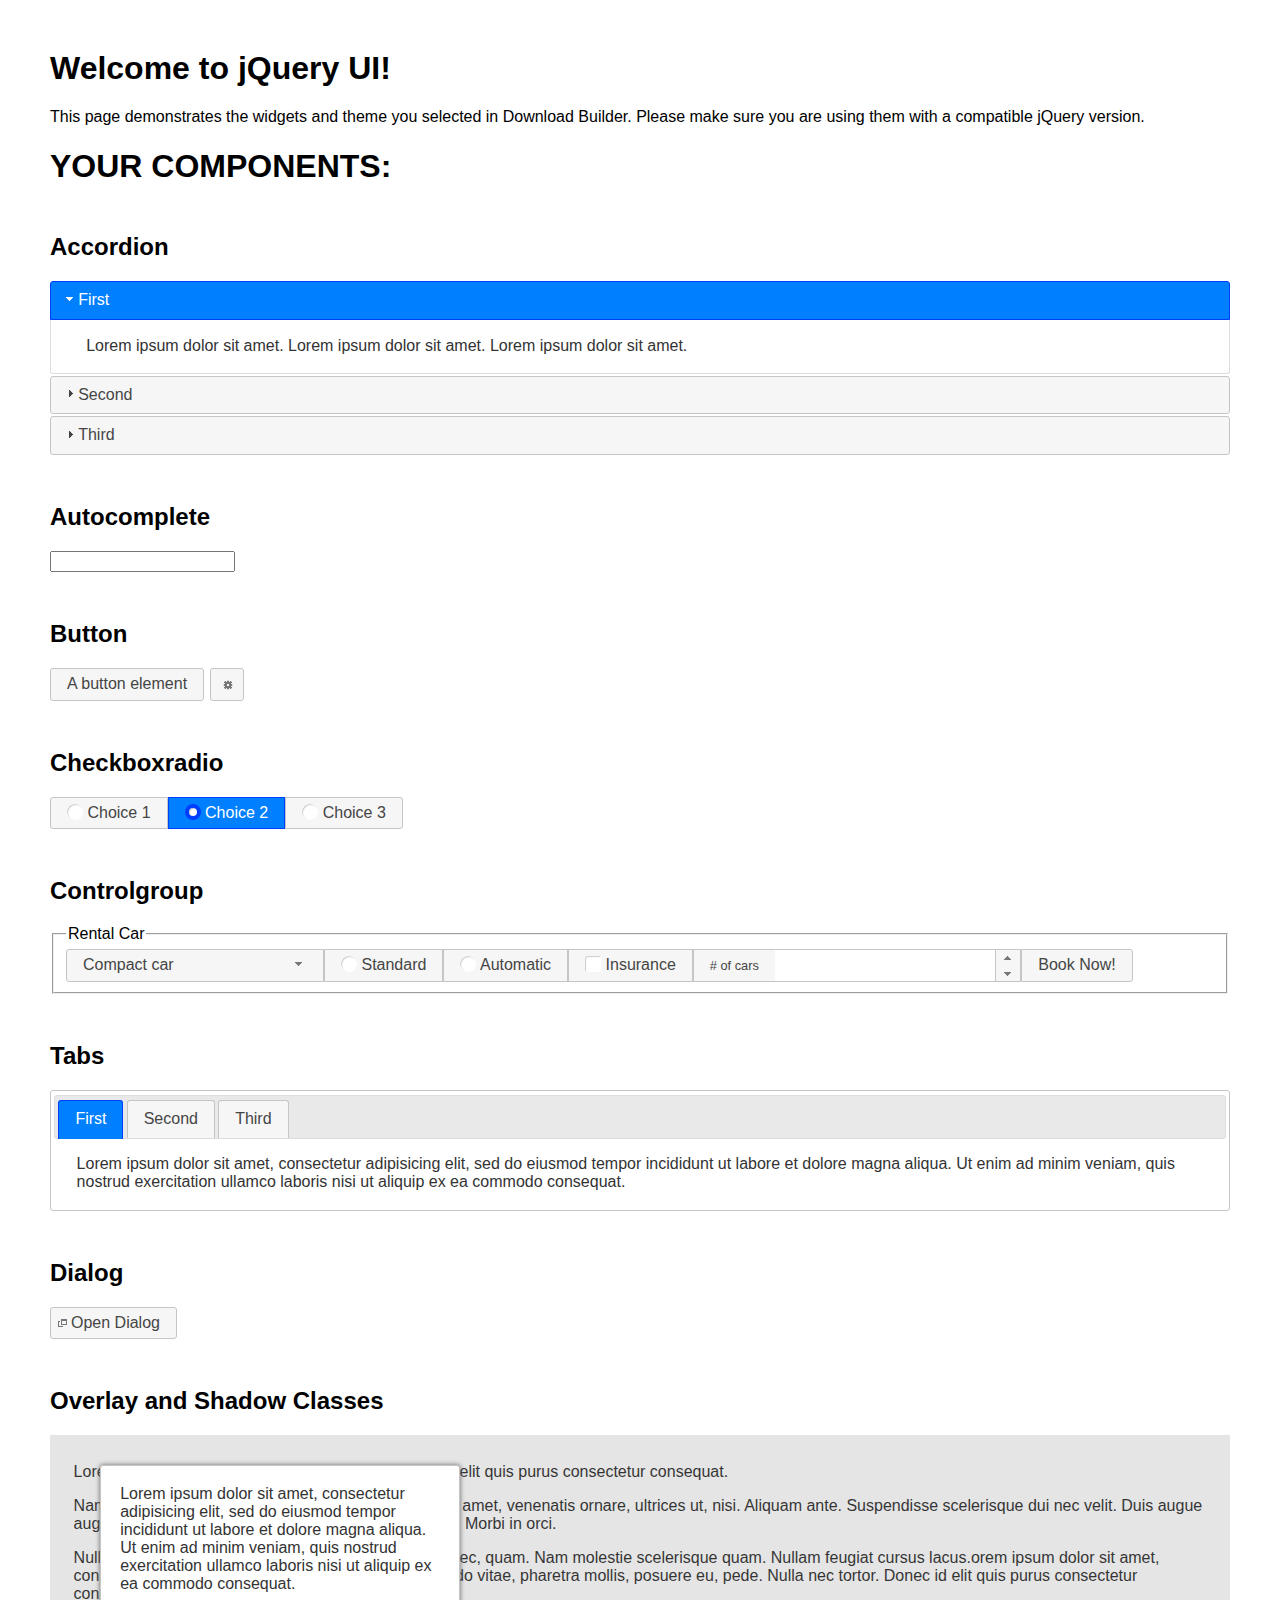
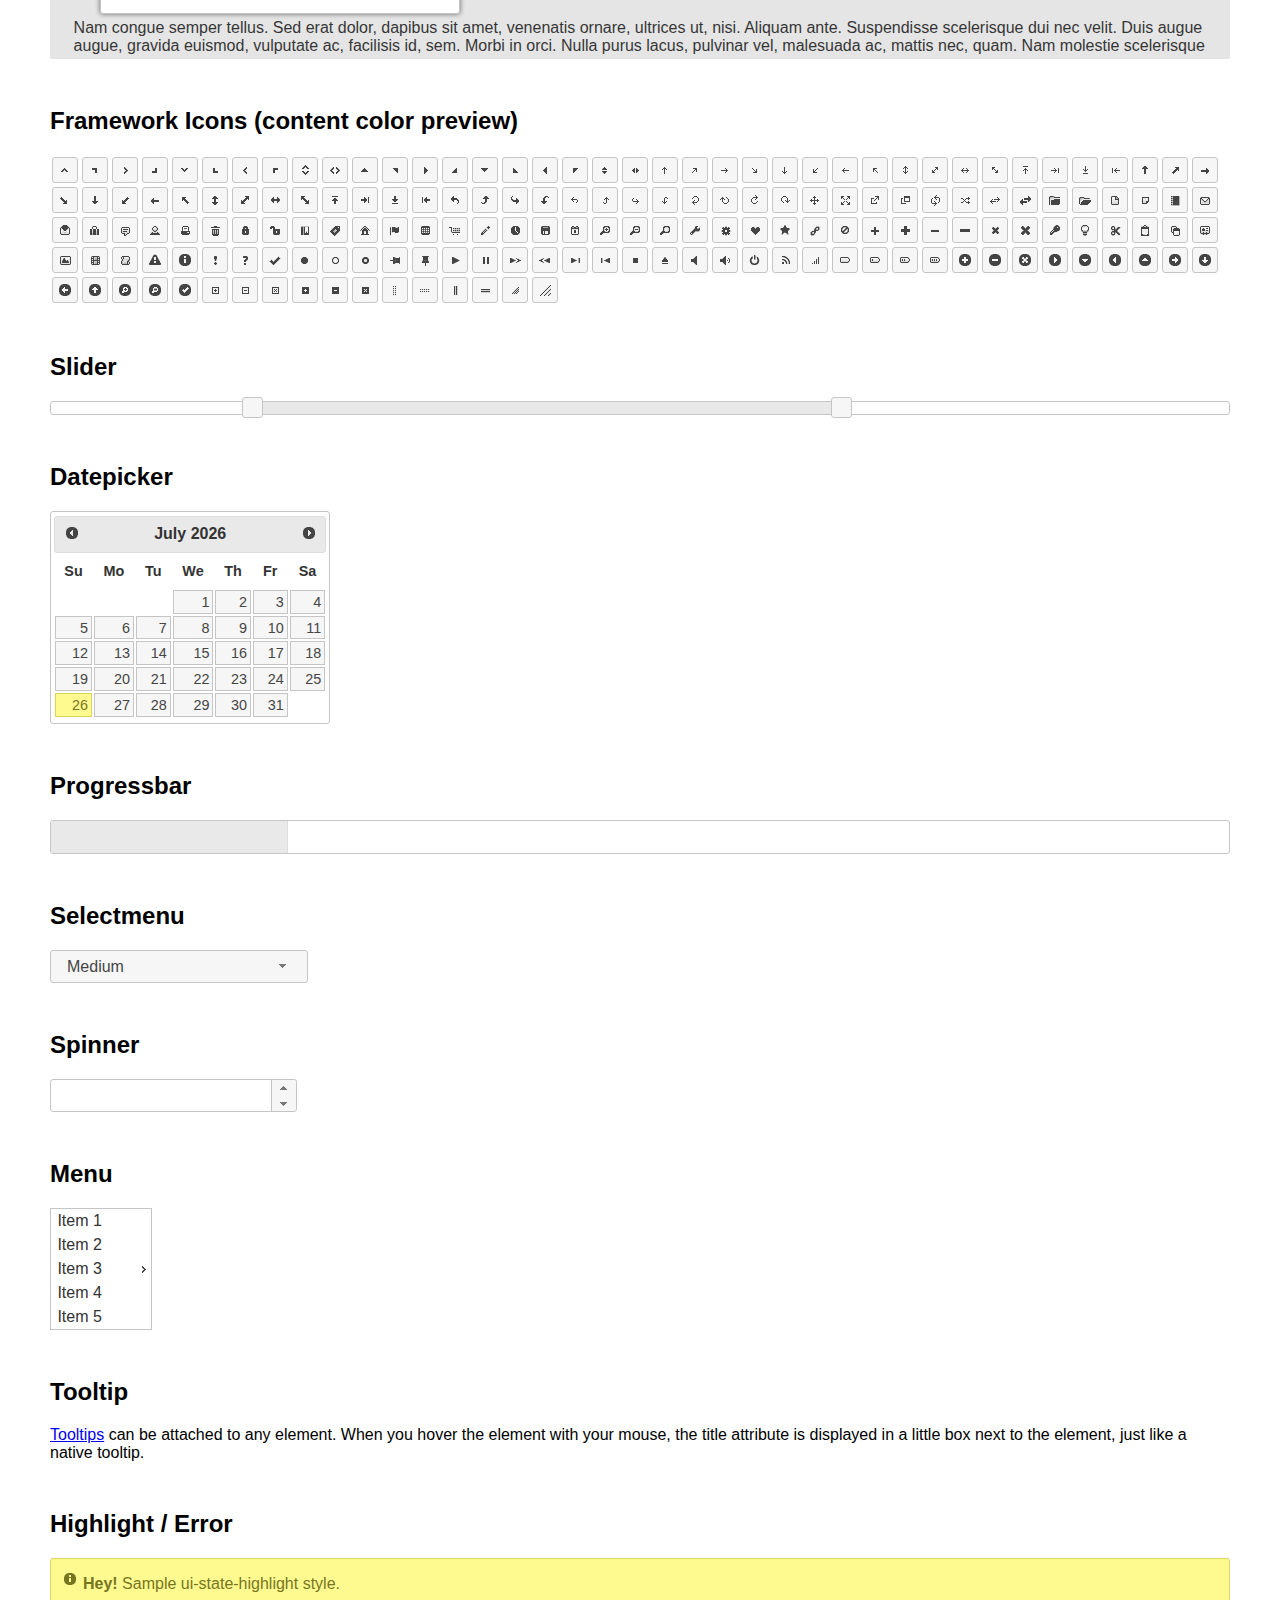
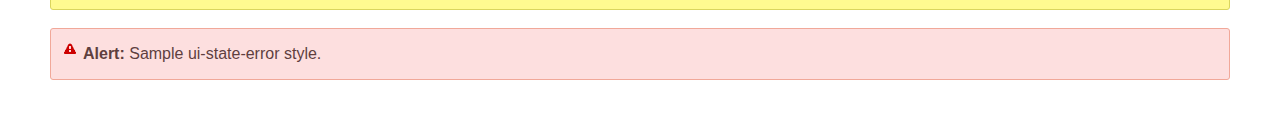
<file: js/jquery/jquery-ui/index.html>
<!doctype html>
<html lang="us">
<head>
	<meta charset="utf-8">
	<title>jQuery UI Example Page</title>
	<link href="jquery-ui.css" rel="stylesheet">
	<style>
	body{
		font-family: "Trebuchet MS", sans-serif;
		margin: 50px;
	}
	.demoHeaders {
		margin-top: 2em;
	}
	#dialog-link {
		padding: .4em 1em .4em 20px;
		text-decoration: none;
		position: relative;
	}
	#dialog-link span.ui-icon {
		margin: 0 5px 0 0;
		position: absolute;
		left: .2em;
		top: 50%;
		margin-top: -8px;
	}
	#icons {
		margin: 0;
		padding: 0;
	}
	#icons li {
		margin: 2px;
		position: relative;
		padding: 4px 0;
		cursor: pointer;
		float: left;
		list-style: none;
	}
	#icons span.ui-icon {
		float: left;
		margin: 0 4px;
	}
	.fakewindowcontain .ui-widget-overlay {
		position: absolute;
	}
	select {
		width: 200px;
	}
	</style>
</head>
<body>

<h1>Welcome to jQuery UI!</h1>

<div class="ui-widget">
	<p>This page demonstrates the widgets and theme you selected in Download Builder. Please make sure you are using them with a compatible jQuery version.</p>
</div>

<h1>YOUR COMPONENTS:</h1>


<!-- Accordion -->
<h2 class="demoHeaders">Accordion</h2>
<div id="accordion">
	<h3>First</h3>
	<div>Lorem ipsum dolor sit amet. Lorem ipsum dolor sit amet. Lorem ipsum dolor sit amet.</div>
	<h3>Second</h3>
	<div>Phasellus mattis tincidunt nibh.</div>
	<h3>Third</h3>
	<div>Nam dui erat, auctor a, dignissim quis.</div>
</div>



<!-- Autocomplete -->
<h2 class="demoHeaders">Autocomplete</h2>
<div>
	<input id="autocomplete" title="type &quot;a&quot;">
</div>



<!-- Button -->
<h2 class="demoHeaders">Button</h2>
<button id="button">A button element</button>
<button id="button-icon">An icon-only button</button>



<!-- Checkboxradio -->
<h2 class="demoHeaders">Checkboxradio</h2>
<form style="margin-top: 1em;">
	<div id="radioset">
		<input type="radio" id="radio1" name="radio"><label for="radio1">Choice 1</label>
		<input type="radio" id="radio2" name="radio" checked="checked"><label for="radio2">Choice 2</label>
		<input type="radio" id="radio3" name="radio"><label for="radio3">Choice 3</label>
	</div>
</form>



<!-- Controlgroup -->
<h2 class="demoHeaders">Controlgroup</h2>
<fieldset>
	<legend>Rental Car</legend>
	<div id="controlgroup">
		<select id="car-type">
			<option>Compact car</option>
			<option>Midsize car</option>
			<option>Full size car</option>
			<option>SUV</option>
			<option>Luxury</option>
			<option>Truck</option>
			<option>Van</option>
		</select>
		<label for="transmission-standard">Standard</label>
		<input type="radio" name="transmission" id="transmission-standard">
		<label for="transmission-automatic">Automatic</label>
		<input type="radio" name="transmission" id="transmission-automatic">
		<label for="insurance">Insurance</label>
		<input type="checkbox" name="insurance" id="insurance">
		<label for="horizontal-spinner" class="ui-controlgroup-label"># of cars</label>
		<input id="horizontal-spinner" class="ui-spinner-input">
		<button>Book Now!</button>
	</div>
</fieldset>



<!-- Tabs -->
<h2 class="demoHeaders">Tabs</h2>
<div id="tabs">
	<ul>
		<li><a href="#tabs-1">First</a></li>
		<li><a href="#tabs-2">Second</a></li>
		<li><a href="#tabs-3">Third</a></li>
	</ul>
	<div id="tabs-1">Lorem ipsum dolor sit amet, consectetur adipisicing elit, sed do eiusmod tempor incididunt ut labore et dolore magna aliqua. Ut enim ad minim veniam, quis nostrud exercitation ullamco laboris nisi ut aliquip ex ea commodo consequat.</div>
	<div id="tabs-2">Phasellus mattis tincidunt nibh. Cras orci urna, blandit id, pretium vel, aliquet ornare, felis. Maecenas scelerisque sem non nisl. Fusce sed lorem in enim dictum bibendum.</div>
	<div id="tabs-3">Nam dui erat, auctor a, dignissim quis, sollicitudin eu, felis. Pellentesque nisi urna, interdum eget, sagittis et, consequat vestibulum, lacus. Mauris porttitor ullamcorper augue.</div>
</div>



<h2 class="demoHeaders">Dialog</h2>
<p>
	<button id="dialog-link" class="ui-button ui-corner-all ui-widget">
		<span class="ui-icon ui-icon-newwin"></span>Open Dialog
	</button>
</p>

<h2 class="demoHeaders">Overlay and Shadow Classes</h2>
<div style="position: relative; width: 96%; height: 200px; padding:1% 2%; overflow:hidden;" class="fakewindowcontain">
	<p>Lorem ipsum dolor sit amet,  Nulla nec tortor. Donec id elit quis purus consectetur consequat. </p><p>Nam congue semper tellus. Sed erat dolor, dapibus sit amet, venenatis ornare, ultrices ut, nisi. Aliquam ante. Suspendisse scelerisque dui nec velit. Duis augue augue, gravida euismod, vulputate ac, facilisis id, sem. Morbi in orci. </p><p>Nulla purus lacus, pulvinar vel, malesuada ac, mattis nec, quam. Nam molestie scelerisque quam. Nullam feugiat cursus lacus.orem ipsum dolor sit amet, consectetur adipiscing elit. Donec libero risus, commodo vitae, pharetra mollis, posuere eu, pede. Nulla nec tortor. Donec id elit quis purus consectetur consequat. </p><p>Nam congue semper tellus. Sed erat dolor, dapibus sit amet, venenatis ornare, ultrices ut, nisi. Aliquam ante. Suspendisse scelerisque dui nec velit. Duis augue augue, gravida euismod, vulputate ac, facilisis id, sem. Morbi in orci. Nulla purus lacus, pulvinar vel, malesuada ac, mattis nec, quam. Nam molestie scelerisque quam. </p><p>Nullam feugiat cursus lacus.orem ipsum dolor sit amet, consectetur adipiscing elit. Donec libero risus, commodo vitae, pharetra mollis, posuere eu, pede. Nulla nec tortor. Donec id elit quis purus consectetur consequat. Nam congue semper tellus. Sed erat dolor, dapibus sit amet, venenatis ornare, ultrices ut, nisi. Aliquam ante. </p><p>Suspendisse scelerisque dui nec velit. Duis augue augue, gravida euismod, vulputate ac, facilisis id, sem. Morbi in orci. Nulla purus lacus, pulvinar vel, malesuada ac, mattis nec, quam. Nam molestie scelerisque quam. Nullam feugiat cursus lacus.orem ipsum dolor sit amet, consectetur adipiscing elit. Donec libero risus, commodo vitae, pharetra mollis, posuere eu, pede. Nulla nec tortor. Donec id elit quis purus consectetur consequat. Nam congue semper tellus. Sed erat dolor, dapibus sit amet, venenatis ornare, ultrices ut, nisi. </p>

	<!-- ui-dialog -->
	<div class="ui-widget-overlay ui-front"></div>
	<div style="position: absolute; width: 320px; left: 50px; top: 30px; padding: 1.2em" class="ui-widget ui-front ui-widget-content ui-corner-all ui-widget-shadow">
		Lorem ipsum dolor sit amet, consectetur adipisicing elit, sed do eiusmod tempor incididunt ut labore et dolore magna aliqua. Ut enim ad minim veniam, quis nostrud exercitation ullamco laboris nisi ut aliquip ex ea commodo consequat.
	</div>

</div>

<!-- ui-dialog -->
<div id="dialog" title="Dialog Title">
	<p>Lorem ipsum dolor sit amet, consectetur adipisicing elit, sed do eiusmod tempor incididunt ut labore et dolore magna aliqua. Ut enim ad minim veniam, quis nostrud exercitation ullamco laboris nisi ut aliquip ex ea commodo consequat.</p>
</div>



<h2 class="demoHeaders">Framework Icons (content color preview)</h2>
<ul id="icons" class="ui-widget ui-helper-clearfix">
	<li class="ui-state-default ui-corner-all" title=".ui-icon-caret-1-n"><span class="ui-icon ui-icon-caret-1-n"></span></li>
	<li class="ui-state-default ui-corner-all" title=".ui-icon-caret-1-ne"><span class="ui-icon ui-icon-caret-1-ne"></span></li>
	<li class="ui-state-default ui-corner-all" title=".ui-icon-caret-1-e"><span class="ui-icon ui-icon-caret-1-e"></span></li>
	<li class="ui-state-default ui-corner-all" title=".ui-icon-caret-1-se"><span class="ui-icon ui-icon-caret-1-se"></span></li>
	<li class="ui-state-default ui-corner-all" title=".ui-icon-caret-1-s"><span class="ui-icon ui-icon-caret-1-s"></span></li>
	<li class="ui-state-default ui-corner-all" title=".ui-icon-caret-1-sw"><span class="ui-icon ui-icon-caret-1-sw"></span></li>
	<li class="ui-state-default ui-corner-all" title=".ui-icon-caret-1-w"><span class="ui-icon ui-icon-caret-1-w"></span></li>
	<li class="ui-state-default ui-corner-all" title=".ui-icon-caret-1-nw"><span class="ui-icon ui-icon-caret-1-nw"></span></li>
	<li class="ui-state-default ui-corner-all" title=".ui-icon-caret-2-n-s"><span class="ui-icon ui-icon-caret-2-n-s"></span></li>
	<li class="ui-state-default ui-corner-all" title=".ui-icon-caret-2-e-w"><span class="ui-icon ui-icon-caret-2-e-w"></span></li>
	<li class="ui-state-default ui-corner-all" title=".ui-icon-triangle-1-n"><span class="ui-icon ui-icon-triangle-1-n"></span></li>
	<li class="ui-state-default ui-corner-all" title=".ui-icon-triangle-1-ne"><span class="ui-icon ui-icon-triangle-1-ne"></span></li>
	<li class="ui-state-default ui-corner-all" title=".ui-icon-triangle-1-e"><span class="ui-icon ui-icon-triangle-1-e"></span></li>
	<li class="ui-state-default ui-corner-all" title=".ui-icon-triangle-1-se"><span class="ui-icon ui-icon-triangle-1-se"></span></li>
	<li class="ui-state-default ui-corner-all" title=".ui-icon-triangle-1-s"><span class="ui-icon ui-icon-triangle-1-s"></span></li>
	<li class="ui-state-default ui-corner-all" title=".ui-icon-triangle-1-sw"><span class="ui-icon ui-icon-triangle-1-sw"></span></li>
	<li class="ui-state-default ui-corner-all" title=".ui-icon-triangle-1-w"><span class="ui-icon ui-icon-triangle-1-w"></span></li>
	<li class="ui-state-default ui-corner-all" title=".ui-icon-triangle-1-nw"><span class="ui-icon ui-icon-triangle-1-nw"></span></li>
	<li class="ui-state-default ui-corner-all" title=".ui-icon-triangle-2-n-s"><span class="ui-icon ui-icon-triangle-2-n-s"></span></li>
	<li class="ui-state-default ui-corner-all" title=".ui-icon-triangle-2-e-w"><span class="ui-icon ui-icon-triangle-2-e-w"></span></li>
	<li class="ui-state-default ui-corner-all" title=".ui-icon-arrow-1-n"><span class="ui-icon ui-icon-arrow-1-n"></span></li>
	<li class="ui-state-default ui-corner-all" title=".ui-icon-arrow-1-ne"><span class="ui-icon ui-icon-arrow-1-ne"></span></li>
	<li class="ui-state-default ui-corner-all" title=".ui-icon-arrow-1-e"><span class="ui-icon ui-icon-arrow-1-e"></span></li>
	<li class="ui-state-default ui-corner-all" title=".ui-icon-arrow-1-se"><span class="ui-icon ui-icon-arrow-1-se"></span></li>
	<li class="ui-state-default ui-corner-all" title=".ui-icon-arrow-1-s"><span class="ui-icon ui-icon-arrow-1-s"></span></li>
	<li class="ui-state-default ui-corner-all" title=".ui-icon-arrow-1-sw"><span class="ui-icon ui-icon-arrow-1-sw"></span></li>
	<li class="ui-state-default ui-corner-all" title=".ui-icon-arrow-1-w"><span class="ui-icon ui-icon-arrow-1-w"></span></li>
	<li class="ui-state-default ui-corner-all" title=".ui-icon-arrow-1-nw"><span class="ui-icon ui-icon-arrow-1-nw"></span></li>
	<li class="ui-state-default ui-corner-all" title=".ui-icon-arrow-2-n-s"><span class="ui-icon ui-icon-arrow-2-n-s"></span></li>
	<li class="ui-state-default ui-corner-all" title=".ui-icon-arrow-2-ne-sw"><span class="ui-icon ui-icon-arrow-2-ne-sw"></span></li>
	<li class="ui-state-default ui-corner-all" title=".ui-icon-arrow-2-e-w"><span class="ui-icon ui-icon-arrow-2-e-w"></span></li>
	<li class="ui-state-default ui-corner-all" title=".ui-icon-arrow-2-se-nw"><span class="ui-icon ui-icon-arrow-2-se-nw"></span></li>
	<li class="ui-state-default ui-corner-all" title=".ui-icon-arrowstop-1-n"><span class="ui-icon ui-icon-arrowstop-1-n"></span></li>
	<li class="ui-state-default ui-corner-all" title=".ui-icon-arrowstop-1-e"><span class="ui-icon ui-icon-arrowstop-1-e"></span></li>
	<li class="ui-state-default ui-corner-all" title=".ui-icon-arrowstop-1-s"><span class="ui-icon ui-icon-arrowstop-1-s"></span></li>
	<li class="ui-state-default ui-corner-all" title=".ui-icon-arrowstop-1-w"><span class="ui-icon ui-icon-arrowstop-1-w"></span></li>
	<li class="ui-state-default ui-corner-all" title=".ui-icon-arrowthick-1-n"><span class="ui-icon ui-icon-arrowthick-1-n"></span></li>
	<li class="ui-state-default ui-corner-all" title=".ui-icon-arrowthick-1-ne"><span class="ui-icon ui-icon-arrowthick-1-ne"></span></li>
	<li class="ui-state-default ui-corner-all" title=".ui-icon-arrowthick-1-e"><span class="ui-icon ui-icon-arrowthick-1-e"></span></li>
	<li class="ui-state-default ui-corner-all" title=".ui-icon-arrowthick-1-se"><span class="ui-icon ui-icon-arrowthick-1-se"></span></li>
	<li class="ui-state-default ui-corner-all" title=".ui-icon-arrowthick-1-s"><span class="ui-icon ui-icon-arrowthick-1-s"></span></li>
	<li class="ui-state-default ui-corner-all" title=".ui-icon-arrowthick-1-sw"><span class="ui-icon ui-icon-arrowthick-1-sw"></span></li>
	<li class="ui-state-default ui-corner-all" title=".ui-icon-arrowthick-1-w"><span class="ui-icon ui-icon-arrowthick-1-w"></span></li>
	<li class="ui-state-default ui-corner-all" title=".ui-icon-arrowthick-1-nw"><span class="ui-icon ui-icon-arrowthick-1-nw"></span></li>
	<li class="ui-state-default ui-corner-all" title=".ui-icon-arrowthick-2-n-s"><span class="ui-icon ui-icon-arrowthick-2-n-s"></span></li>
	<li class="ui-state-default ui-corner-all" title=".ui-icon-arrowthick-2-ne-sw"><span class="ui-icon ui-icon-arrowthick-2-ne-sw"></span></li>
	<li class="ui-state-default ui-corner-all" title=".ui-icon-arrowthick-2-e-w"><span class="ui-icon ui-icon-arrowthick-2-e-w"></span></li>
	<li class="ui-state-default ui-corner-all" title=".ui-icon-arrowthick-2-se-nw"><span class="ui-icon ui-icon-arrowthick-2-se-nw"></span></li>
	<li class="ui-state-default ui-corner-all" title=".ui-icon-arrowthickstop-1-n"><span class="ui-icon ui-icon-arrowthickstop-1-n"></span></li>
	<li class="ui-state-default ui-corner-all" title=".ui-icon-arrowthickstop-1-e"><span class="ui-icon ui-icon-arrowthickstop-1-e"></span></li>
	<li class="ui-state-default ui-corner-all" title=".ui-icon-arrowthickstop-1-s"><span class="ui-icon ui-icon-arrowthickstop-1-s"></span></li>
	<li class="ui-state-default ui-corner-all" title=".ui-icon-arrowthickstop-1-w"><span class="ui-icon ui-icon-arrowthickstop-1-w"></span></li>
	<li class="ui-state-default ui-corner-all" title=".ui-icon-arrowreturnthick-1-w"><span class="ui-icon ui-icon-arrowreturnthick-1-w"></span></li>
	<li class="ui-state-default ui-corner-all" title=".ui-icon-arrowreturnthick-1-n"><span class="ui-icon ui-icon-arrowreturnthick-1-n"></span></li>
	<li class="ui-state-default ui-corner-all" title=".ui-icon-arrowreturnthick-1-e"><span class="ui-icon ui-icon-arrowreturnthick-1-e"></span></li>
	<li class="ui-state-default ui-corner-all" title=".ui-icon-arrowreturnthick-1-s"><span class="ui-icon ui-icon-arrowreturnthick-1-s"></span></li>
	<li class="ui-state-default ui-corner-all" title=".ui-icon-arrowreturn-1-w"><span class="ui-icon ui-icon-arrowreturn-1-w"></span></li>
	<li class="ui-state-default ui-corner-all" title=".ui-icon-arrowreturn-1-n"><span class="ui-icon ui-icon-arrowreturn-1-n"></span></li>
	<li class="ui-state-default ui-corner-all" title=".ui-icon-arrowreturn-1-e"><span class="ui-icon ui-icon-arrowreturn-1-e"></span></li>
	<li class="ui-state-default ui-corner-all" title=".ui-icon-arrowreturn-1-s"><span class="ui-icon ui-icon-arrowreturn-1-s"></span></li>
	<li class="ui-state-default ui-corner-all" title=".ui-icon-arrowrefresh-1-w"><span class="ui-icon ui-icon-arrowrefresh-1-w"></span></li>
	<li class="ui-state-default ui-corner-all" title=".ui-icon-arrowrefresh-1-n"><span class="ui-icon ui-icon-arrowrefresh-1-n"></span></li>
	<li class="ui-state-default ui-corner-all" title=".ui-icon-arrowrefresh-1-e"><span class="ui-icon ui-icon-arrowrefresh-1-e"></span></li>
	<li class="ui-state-default ui-corner-all" title=".ui-icon-arrowrefresh-1-s"><span class="ui-icon ui-icon-arrowrefresh-1-s"></span></li>
	<li class="ui-state-default ui-corner-all" title=".ui-icon-arrow-4"><span class="ui-icon ui-icon-arrow-4"></span></li>
	<li class="ui-state-default ui-corner-all" title=".ui-icon-arrow-4-diag"><span class="ui-icon ui-icon-arrow-4-diag"></span></li>
	<li class="ui-state-default ui-corner-all" title=".ui-icon-extlink"><span class="ui-icon ui-icon-extlink"></span></li>
	<li class="ui-state-default ui-corner-all" title=".ui-icon-newwin"><span class="ui-icon ui-icon-newwin"></span></li>
	<li class="ui-state-default ui-corner-all" title=".ui-icon-refresh"><span class="ui-icon ui-icon-refresh"></span></li>
	<li class="ui-state-default ui-corner-all" title=".ui-icon-shuffle"><span class="ui-icon ui-icon-shuffle"></span></li>
	<li class="ui-state-default ui-corner-all" title=".ui-icon-transfer-e-w"><span class="ui-icon ui-icon-transfer-e-w"></span></li>
	<li class="ui-state-default ui-corner-all" title=".ui-icon-transferthick-e-w"><span class="ui-icon ui-icon-transferthick-e-w"></span></li>
	<li class="ui-state-default ui-corner-all" title=".ui-icon-folder-collapsed"><span class="ui-icon ui-icon-folder-collapsed"></span></li>
	<li class="ui-state-default ui-corner-all" title=".ui-icon-folder-open"><span class="ui-icon ui-icon-folder-open"></span></li>
	<li class="ui-state-default ui-corner-all" title=".ui-icon-document"><span class="ui-icon ui-icon-document"></span></li>
	<li class="ui-state-default ui-corner-all" title=".ui-icon-document-b"><span class="ui-icon ui-icon-document-b"></span></li>
	<li class="ui-state-default ui-corner-all" title=".ui-icon-note"><span class="ui-icon ui-icon-note"></span></li>
	<li class="ui-state-default ui-corner-all" title=".ui-icon-mail-closed"><span class="ui-icon ui-icon-mail-closed"></span></li>
	<li class="ui-state-default ui-corner-all" title=".ui-icon-mail-open"><span class="ui-icon ui-icon-mail-open"></span></li>
	<li class="ui-state-default ui-corner-all" title=".ui-icon-suitcase"><span class="ui-icon ui-icon-suitcase"></span></li>
	<li class="ui-state-default ui-corner-all" title=".ui-icon-comment"><span class="ui-icon ui-icon-comment"></span></li>
	<li class="ui-state-default ui-corner-all" title=".ui-icon-person"><span class="ui-icon ui-icon-person"></span></li>
	<li class="ui-state-default ui-corner-all" title=".ui-icon-print"><span class="ui-icon ui-icon-print"></span></li>
	<li class="ui-state-default ui-corner-all" title=".ui-icon-trash"><span class="ui-icon ui-icon-trash"></span></li>
	<li class="ui-state-default ui-corner-all" title=".ui-icon-locked"><span class="ui-icon ui-icon-locked"></span></li>
	<li class="ui-state-default ui-corner-all" title=".ui-icon-unlocked"><span class="ui-icon ui-icon-unlocked"></span></li>
	<li class="ui-state-default ui-corner-all" title=".ui-icon-bookmark"><span class="ui-icon ui-icon-bookmark"></span></li>
	<li class="ui-state-default ui-corner-all" title=".ui-icon-tag"><span class="ui-icon ui-icon-tag"></span></li>
	<li class="ui-state-default ui-corner-all" title=".ui-icon-home"><span class="ui-icon ui-icon-home"></span></li>
	<li class="ui-state-default ui-corner-all" title=".ui-icon-flag"><span class="ui-icon ui-icon-flag"></span></li>
	<li class="ui-state-default ui-corner-all" title=".ui-icon-calculator"><span class="ui-icon ui-icon-calculator"></span></li>
	<li class="ui-state-default ui-corner-all" title=".ui-icon-cart"><span class="ui-icon ui-icon-cart"></span></li>
	<li class="ui-state-default ui-corner-all" title=".ui-icon-pencil"><span class="ui-icon ui-icon-pencil"></span></li>
	<li class="ui-state-default ui-corner-all" title=".ui-icon-clock"><span class="ui-icon ui-icon-clock"></span></li>
	<li class="ui-state-default ui-corner-all" title=".ui-icon-disk"><span class="ui-icon ui-icon-disk"></span></li>
	<li class="ui-state-default ui-corner-all" title=".ui-icon-calendar"><span class="ui-icon ui-icon-calendar"></span></li>
	<li class="ui-state-default ui-corner-all" title=".ui-icon-zoomin"><span class="ui-icon ui-icon-zoomin"></span></li>
	<li class="ui-state-default ui-corner-all" title=".ui-icon-zoomout"><span class="ui-icon ui-icon-zoomout"></span></li>
	<li class="ui-state-default ui-corner-all" title=".ui-icon-search"><span class="ui-icon ui-icon-search"></span></li>
	<li class="ui-state-default ui-corner-all" title=".ui-icon-wrench"><span class="ui-icon ui-icon-wrench"></span></li>
	<li class="ui-state-default ui-corner-all" title=".ui-icon-gear"><span class="ui-icon ui-icon-gear"></span></li>
	<li class="ui-state-default ui-corner-all" title=".ui-icon-heart"><span class="ui-icon ui-icon-heart"></span></li>
	<li class="ui-state-default ui-corner-all" title=".ui-icon-star"><span class="ui-icon ui-icon-star"></span></li>
	<li class="ui-state-default ui-corner-all" title=".ui-icon-link"><span class="ui-icon ui-icon-link"></span></li>
	<li class="ui-state-default ui-corner-all" title=".ui-icon-cancel"><span class="ui-icon ui-icon-cancel"></span></li>
	<li class="ui-state-default ui-corner-all" title=".ui-icon-plus"><span class="ui-icon ui-icon-plus"></span></li>
	<li class="ui-state-default ui-corner-all" title=".ui-icon-plusthick"><span class="ui-icon ui-icon-plusthick"></span></li>
	<li class="ui-state-default ui-corner-all" title=".ui-icon-minus"><span class="ui-icon ui-icon-minus"></span></li>
	<li class="ui-state-default ui-corner-all" title=".ui-icon-minusthick"><span class="ui-icon ui-icon-minusthick"></span></li>
	<li class="ui-state-default ui-corner-all" title=".ui-icon-close"><span class="ui-icon ui-icon-close"></span></li>
	<li class="ui-state-default ui-corner-all" title=".ui-icon-closethick"><span class="ui-icon ui-icon-closethick"></span></li>
	<li class="ui-state-default ui-corner-all" title=".ui-icon-key"><span class="ui-icon ui-icon-key"></span></li>
	<li class="ui-state-default ui-corner-all" title=".ui-icon-lightbulb"><span class="ui-icon ui-icon-lightbulb"></span></li>
	<li class="ui-state-default ui-corner-all" title=".ui-icon-scissors"><span class="ui-icon ui-icon-scissors"></span></li>
	<li class="ui-state-default ui-corner-all" title=".ui-icon-clipboard"><span class="ui-icon ui-icon-clipboard"></span></li>
	<li class="ui-state-default ui-corner-all" title=".ui-icon-copy"><span class="ui-icon ui-icon-copy"></span></li>
	<li class="ui-state-default ui-corner-all" title=".ui-icon-contact"><span class="ui-icon ui-icon-contact"></span></li>
	<li class="ui-state-default ui-corner-all" title=".ui-icon-image"><span class="ui-icon ui-icon-image"></span></li>
	<li class="ui-state-default ui-corner-all" title=".ui-icon-video"><span class="ui-icon ui-icon-video"></span></li>
	<li class="ui-state-default ui-corner-all" title=".ui-icon-script"><span class="ui-icon ui-icon-script"></span></li>
	<li class="ui-state-default ui-corner-all" title=".ui-icon-alert"><span class="ui-icon ui-icon-alert"></span></li>
	<li class="ui-state-default ui-corner-all" title=".ui-icon-info"><span class="ui-icon ui-icon-info"></span></li>
	<li class="ui-state-default ui-corner-all" title=".ui-icon-notice"><span class="ui-icon ui-icon-notice"></span></li>
	<li class="ui-state-default ui-corner-all" title=".ui-icon-help"><span class="ui-icon ui-icon-help"></span></li>
	<li class="ui-state-default ui-corner-all" title=".ui-icon-check"><span class="ui-icon ui-icon-check"></span></li>
	<li class="ui-state-default ui-corner-all" title=".ui-icon-bullet"><span class="ui-icon ui-icon-bullet"></span></li>
	<li class="ui-state-default ui-corner-all" title=".ui-icon-radio-off"><span class="ui-icon ui-icon-radio-off"></span></li>
	<li class="ui-state-default ui-corner-all" title=".ui-icon-radio-on"><span class="ui-icon ui-icon-radio-on"></span></li>
	<li class="ui-state-default ui-corner-all" title=".ui-icon-pin-w"><span class="ui-icon ui-icon-pin-w"></span></li>
	<li class="ui-state-default ui-corner-all" title=".ui-icon-pin-s"><span class="ui-icon ui-icon-pin-s"></span></li>
	<li class="ui-state-default ui-corner-all" title=".ui-icon-play"><span class="ui-icon ui-icon-play"></span></li>
	<li class="ui-state-default ui-corner-all" title=".ui-icon-pause"><span class="ui-icon ui-icon-pause"></span></li>
	<li class="ui-state-default ui-corner-all" title=".ui-icon-seek-next"><span class="ui-icon ui-icon-seek-next"></span></li>
	<li class="ui-state-default ui-corner-all" title=".ui-icon-seek-prev"><span class="ui-icon ui-icon-seek-prev"></span></li>
	<li class="ui-state-default ui-corner-all" title=".ui-icon-seek-end"><span class="ui-icon ui-icon-seek-end"></span></li>
	<li class="ui-state-default ui-corner-all" title=".ui-icon-seek-first"><span class="ui-icon ui-icon-seek-first"></span></li>
	<li class="ui-state-default ui-corner-all" title=".ui-icon-stop"><span class="ui-icon ui-icon-stop"></span></li>
	<li class="ui-state-default ui-corner-all" title=".ui-icon-eject"><span class="ui-icon ui-icon-eject"></span></li>
	<li class="ui-state-default ui-corner-all" title=".ui-icon-volume-off"><span class="ui-icon ui-icon-volume-off"></span></li>
	<li class="ui-state-default ui-corner-all" title=".ui-icon-volume-on"><span class="ui-icon ui-icon-volume-on"></span></li>
	<li class="ui-state-default ui-corner-all" title=".ui-icon-power"><span class="ui-icon ui-icon-power"></span></li>
	<li class="ui-state-default ui-corner-all" title=".ui-icon-signal-diag"><span class="ui-icon ui-icon-signal-diag"></span></li>
	<li class="ui-state-default ui-corner-all" title=".ui-icon-signal"><span class="ui-icon ui-icon-signal"></span></li>
	<li class="ui-state-default ui-corner-all" title=".ui-icon-battery-0"><span class="ui-icon ui-icon-battery-0"></span></li>
	<li class="ui-state-default ui-corner-all" title=".ui-icon-battery-1"><span class="ui-icon ui-icon-battery-1"></span></li>
	<li class="ui-state-default ui-corner-all" title=".ui-icon-battery-2"><span class="ui-icon ui-icon-battery-2"></span></li>
	<li class="ui-state-default ui-corner-all" title=".ui-icon-battery-3"><span class="ui-icon ui-icon-battery-3"></span></li>
	<li class="ui-state-default ui-corner-all" title=".ui-icon-circle-plus"><span class="ui-icon ui-icon-circle-plus"></span></li>
	<li class="ui-state-default ui-corner-all" title=".ui-icon-circle-minus"><span class="ui-icon ui-icon-circle-minus"></span></li>
	<li class="ui-state-default ui-corner-all" title=".ui-icon-circle-close"><span class="ui-icon ui-icon-circle-close"></span></li>
	<li class="ui-state-default ui-corner-all" title=".ui-icon-circle-triangle-e"><span class="ui-icon ui-icon-circle-triangle-e"></span></li>
	<li class="ui-state-default ui-corner-all" title=".ui-icon-circle-triangle-s"><span class="ui-icon ui-icon-circle-triangle-s"></span></li>
	<li class="ui-state-default ui-corner-all" title=".ui-icon-circle-triangle-w"><span class="ui-icon ui-icon-circle-triangle-w"></span></li>
	<li class="ui-state-default ui-corner-all" title=".ui-icon-circle-triangle-n"><span class="ui-icon ui-icon-circle-triangle-n"></span></li>
	<li class="ui-state-default ui-corner-all" title=".ui-icon-circle-arrow-e"><span class="ui-icon ui-icon-circle-arrow-e"></span></li>
	<li class="ui-state-default ui-corner-all" title=".ui-icon-circle-arrow-s"><span class="ui-icon ui-icon-circle-arrow-s"></span></li>
	<li class="ui-state-default ui-corner-all" title=".ui-icon-circle-arrow-w"><span class="ui-icon ui-icon-circle-arrow-w"></span></li>
	<li class="ui-state-default ui-corner-all" title=".ui-icon-circle-arrow-n"><span class="ui-icon ui-icon-circle-arrow-n"></span></li>
	<li class="ui-state-default ui-corner-all" title=".ui-icon-circle-zoomin"><span class="ui-icon ui-icon-circle-zoomin"></span></li>
	<li class="ui-state-default ui-corner-all" title=".ui-icon-circle-zoomout"><span class="ui-icon ui-icon-circle-zoomout"></span></li>
	<li class="ui-state-default ui-corner-all" title=".ui-icon-circle-check"><span class="ui-icon ui-icon-circle-check"></span></li>
	<li class="ui-state-default ui-corner-all" title=".ui-icon-circlesmall-plus"><span class="ui-icon ui-icon-circlesmall-plus"></span></li>
	<li class="ui-state-default ui-corner-all" title=".ui-icon-circlesmall-minus"><span class="ui-icon ui-icon-circlesmall-minus"></span></li>
	<li class="ui-state-default ui-corner-all" title=".ui-icon-circlesmall-close"><span class="ui-icon ui-icon-circlesmall-close"></span></li>
	<li class="ui-state-default ui-corner-all" title=".ui-icon-squaresmall-plus"><span class="ui-icon ui-icon-squaresmall-plus"></span></li>
	<li class="ui-state-default ui-corner-all" title=".ui-icon-squaresmall-minus"><span class="ui-icon ui-icon-squaresmall-minus"></span></li>
	<li class="ui-state-default ui-corner-all" title=".ui-icon-squaresmall-close"><span class="ui-icon ui-icon-squaresmall-close"></span></li>
	<li class="ui-state-default ui-corner-all" title=".ui-icon-grip-dotted-vertical"><span class="ui-icon ui-icon-grip-dotted-vertical"></span></li>
	<li class="ui-state-default ui-corner-all" title=".ui-icon-grip-dotted-horizontal"><span class="ui-icon ui-icon-grip-dotted-horizontal"></span></li>
	<li class="ui-state-default ui-corner-all" title=".ui-icon-grip-solid-vertical"><span class="ui-icon ui-icon-grip-solid-vertical"></span></li>
	<li class="ui-state-default ui-corner-all" title=".ui-icon-grip-solid-horizontal"><span class="ui-icon ui-icon-grip-solid-horizontal"></span></li>
	<li class="ui-state-default ui-corner-all" title=".ui-icon-gripsmall-diagonal-se"><span class="ui-icon ui-icon-gripsmall-diagonal-se"></span></li>
	<li class="ui-state-default ui-corner-all" title=".ui-icon-grip-diagonal-se"><span class="ui-icon ui-icon-grip-diagonal-se"></span></li>
</ul>


<!-- Slider -->
<h2 class="demoHeaders">Slider</h2>
<div id="slider"></div>



<!-- Datepicker -->
<h2 class="demoHeaders">Datepicker</h2>
<div id="datepicker"></div>



<!-- Progressbar -->
<h2 class="demoHeaders">Progressbar</h2>
<div id="progressbar"></div>



<!-- Progressbar -->
<h2 class="demoHeaders">Selectmenu</h2>
<select id="selectmenu">
	<option>Slower</option>
	<option>Slow</option>
	<option selected="selected">Medium</option>
	<option>Fast</option>
	<option>Faster</option>
</select>



<!-- Spinner -->
<h2 class="demoHeaders">Spinner</h2>
<input id="spinner">



<!-- Menu -->
<h2 class="demoHeaders">Menu</h2>
<ul style="width:100px;" id="menu">
	<li><div>Item 1</div></li>
	<li><div>Item 2</div></li>
	<li><div>Item 3</div>
		<ul>
			<li><div>Item 3-1</div></li>
			<li><div>Item 3-2</div></li>
			<li><div>Item 3-3</div></li>
			<li><div>Item 3-4</div></li>
			<li><div>Item 3-5</div></li>
		</ul>
	</li>
	<li><div>Item 4</div></li>
	<li><div>Item 5</div></li>
</ul>



<!-- Tooltip -->
<h2 class="demoHeaders">Tooltip</h2>
<p id="tooltip">
	<a href="#" title="That&apos;s what this widget is">Tooltips</a> can be attached to any element. When you hover
the element with your mouse, the title attribute is displayed in a little box next to the element, just like a native tooltip.
</p>


<!-- Highlight / Error -->
<h2 class="demoHeaders">Highlight / Error</h2>
<div class="ui-widget">
	<div class="ui-state-highlight ui-corner-all" style="margin-top: 20px; padding: 0 .7em;">
		<p><span class="ui-icon ui-icon-info" style="float: left; margin-right: .3em;"></span>
		<strong>Hey!</strong> Sample ui-state-highlight style.</p>
	</div>
</div>
<br>
<div class="ui-widget">
	<div class="ui-state-error ui-corner-all" style="padding: 0 .7em;">
		<p><span class="ui-icon ui-icon-alert" style="float: left; margin-right: .3em;"></span>
		<strong>Alert:</strong> Sample ui-state-error style.</p>
	</div>
</div>

<script src="external/jquery/jquery.js"></script>
<script src="jquery-ui.js"></script>
<script>

$( "#accordion" ).accordion();



var availableTags = [
	"ActionScript",
	"AppleScript",
	"Asp",
	"BASIC",
	"C",
	"C++",
	"Clojure",
	"COBOL",
	"ColdFusion",
	"Erlang",
	"Fortran",
	"Groovy",
	"Haskell",
	"Java",
	"JavaScript",
	"Lisp",
	"Perl",
	"PHP",
	"Python",
	"Ruby",
	"Scala",
	"Scheme"
];
$( "#autocomplete" ).autocomplete({
	source: availableTags
});



$( "#button" ).button();
$( "#button-icon" ).button({
	icon: "ui-icon-gear",
	showLabel: false
});



$( "#radioset" ).buttonset();



$( "#controlgroup" ).controlgroup();



$( "#tabs" ).tabs();



$( "#dialog" ).dialog({
	autoOpen: false,
	width: 400,
	buttons: [
		{
			text: "Ok",
			click: function() {
				$( this ).dialog( "close" );
			}
		},
		{
			text: "Cancel",
			click: function() {
				$( this ).dialog( "close" );
			}
		}
	]
});

// Link to open the dialog
$( "#dialog-link" ).click(function( event ) {
	$( "#dialog" ).dialog( "open" );
	event.preventDefault();
});



$( "#datepicker" ).datepicker({
	inline: true
});



$( "#slider" ).slider({
	range: true,
	values: [ 17, 67 ]
});



$( "#progressbar" ).progressbar({
	value: 20
});



$( "#spinner" ).spinner();



$( "#menu" ).menu();



$( "#tooltip" ).tooltip();



$( "#selectmenu" ).selectmenu();


// Hover states on the static widgets
$( "#dialog-link, #icons li" ).hover(
	function() {
		$( this ).addClass( "ui-state-hover" );
	},
	function() {
		$( this ).removeClass( "ui-state-hover" );
	}
);
</script>
</body>
</html>
</file>
